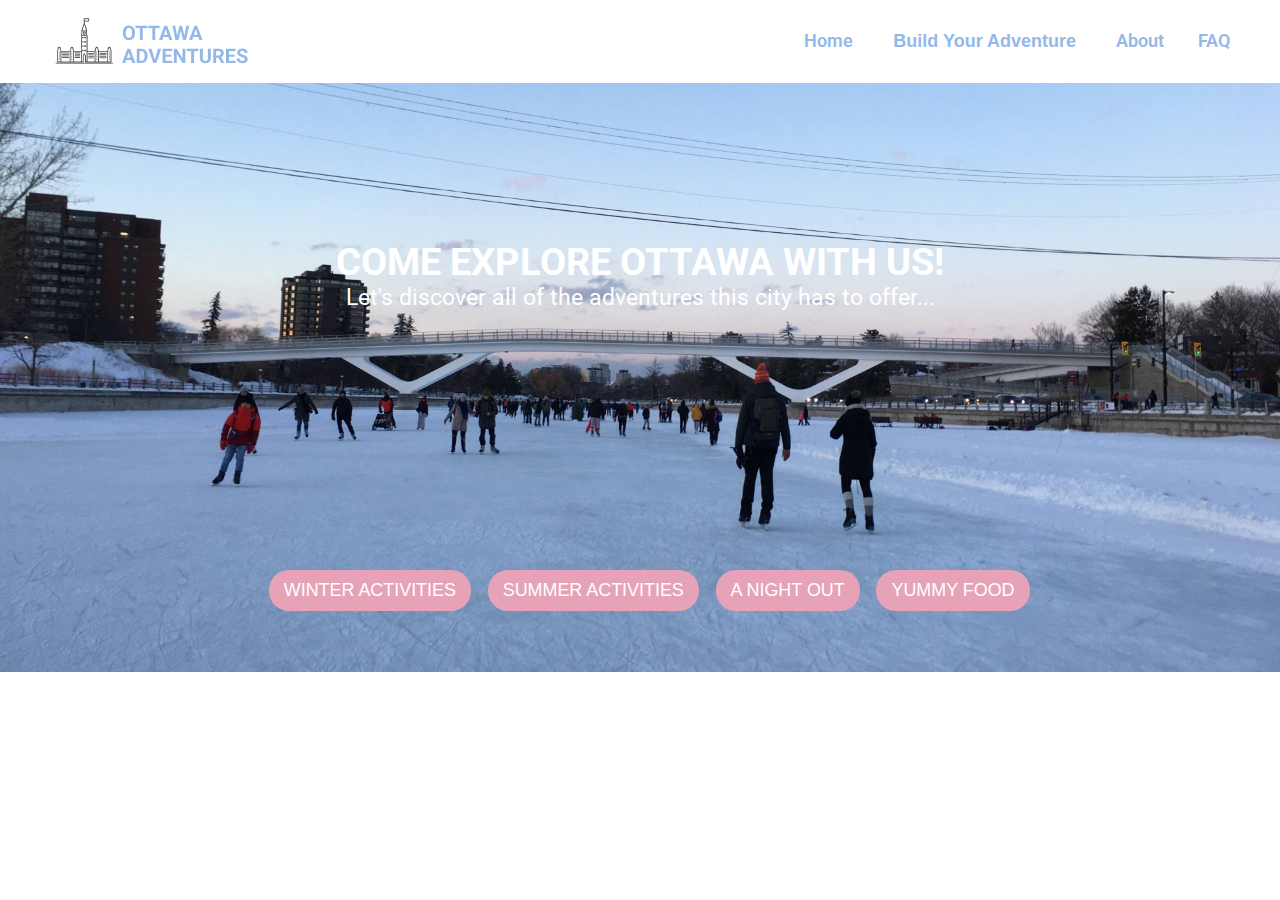
<file: index.html>
<!DOCTYPE html>
<html lang="en">
<head>
    <meta charset="UTF-8">
    <meta http-equiv="X-UA-Compatible" content="IE=edge">
    <meta name="viewport" content="width=device-width, initial-scale=1.0">
    <title>Ottawa Adventures</title>
    <link rel="stylesheet" href="css/style.css">
    <link rel="preconnect" href="https://fonts.googleapis.com">
    <link rel="preconnect" href="https://fonts.gstatic.com" crossorigin>
    <link href="https://fonts.googleapis.com/css2?family=Roboto&display=swap" rel="stylesheet">
</head>
<body>
    <!--Nav bar-->
    <div class="nav">
        <img class="nav-logo" src="images/logo.png" alt="black and white logo of Ottawa's parliament"/>
        <ul>
            <li><a href="index.html">Home</a></li>
            <li>
                <div class="nav-dropdown">
                    <button class="nav-dropbtn">Build Your Adventure</button>
                    <div class="nav-dropdown-content">
                        <a href="winter.html">Winter Activities</a>
                        <a href="summer.html">Summer Activities</a>
                        <a href="night.html">A Night Out</a>
                        <a href="food.html">Yummy Food</a>
                    </div>
                </div>
            </li>
            <li><a href="about.html">About</a></li>
            <li><a href="faq.html">FAQ</a></li>
        </ul>
    </div>
    <!--Home page header-->
    <div class="home-header">
        <img class="home-header-img" src="images/ottawa-home.png" alt="photo of people skating on the Rideau Canal in Ottawa"/>
        <div class="home-header-title">COME EXPLORE OTTAWA WITH US!</div>
        <div class="home-header-subtitle">Let's discover all of the adventures this city has to offer...</div>
        <div class="home-header-buttons">
            <button class="home-header-btn"><a href="winter.html">WINTER ACTIVITIES</a></button>
            <button class="home-header-btn"><a href="summer.html">SUMMER ACTIVITIES</a></button>
            <button class="home-header-btn"><a href="night.html">A NIGHT OUT</a></button>
            <button class="home-header-btn"><a href="food.html">YUMMY FOOD</a></button>
        </div>
    </div>
</body>
</html>
</file>
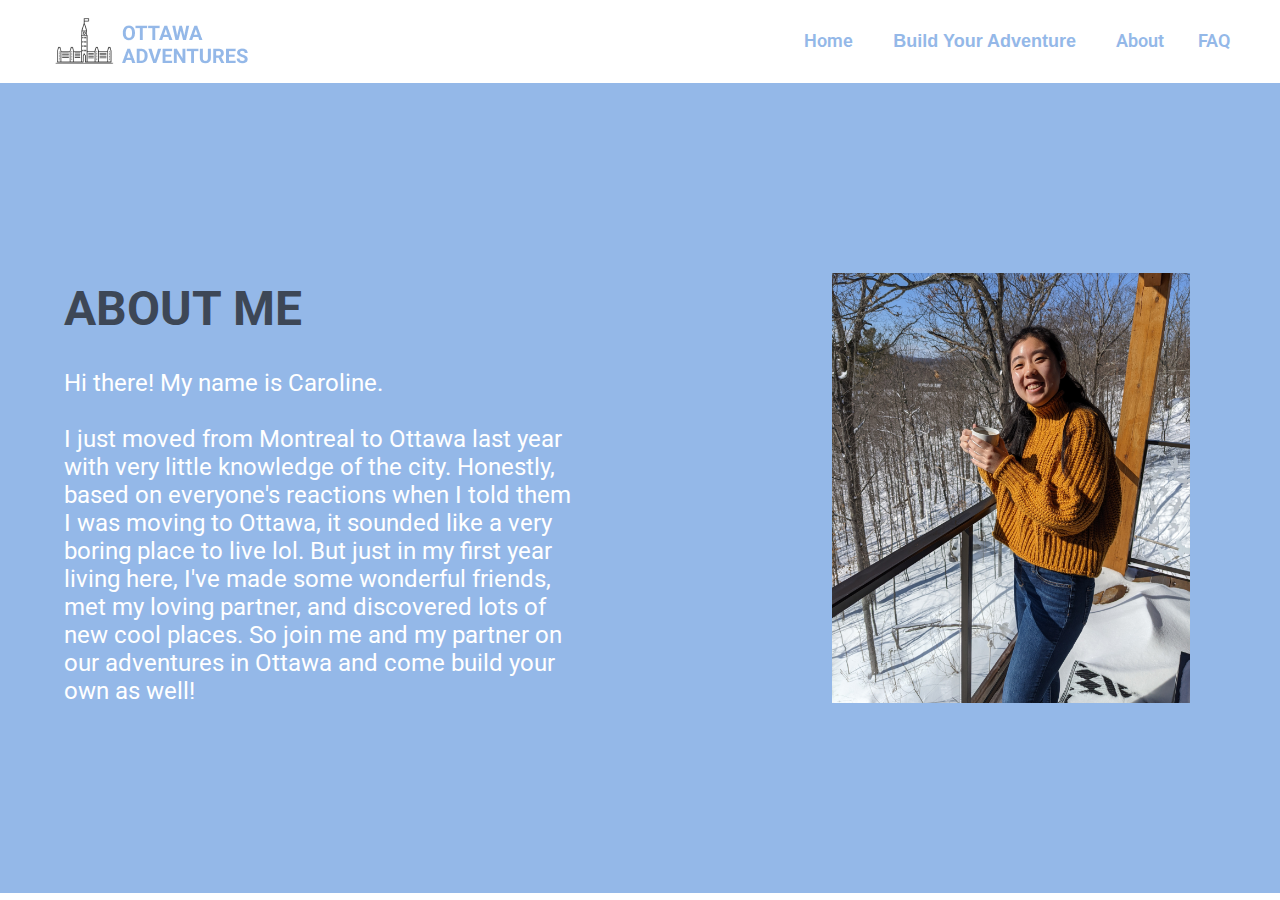
<file: about.html>
<!DOCTYPE html>
<html lang="en">
<head>
    <meta charset="UTF-8">
    <meta http-equiv="X-UA-Compatible" content="IE=edge">
    <meta name="viewport" content="width=device-width, initial-scale=1.0">
    <title>About</title>
    <link rel="stylesheet" href="css/style.css">
    <link rel="preconnect" href="https://fonts.googleapis.com">
    <link rel="preconnect" href="https://fonts.gstatic.com" crossorigin>
    <link href="https://fonts.googleapis.com/css2?family=Roboto&display=swap" rel="stylesheet">
</head>
<body>
    <!--Nav bar-->
    <div class="nav">
        <img class="nav-logo" src="images/logo.png" alt="black and white logo of Ottawa's parliament"/>
        <ul>
            <li><a href="index.html">Home</a></li>
            <li>
                <div class="nav-dropdown">
                    <button class="nav-dropbtn">Build Your Adventure</button>
                    <div class="nav-dropdown-content">
                        <a href="food.html">Winter Activities</a>
                        <a href="food.html">Summer Activities</a>
                        <a href="food.html">A Night Out</a>
                        <a href="food.html">Yummy Food</a>
                    </div>
                </div>
            </li>
            <li><a href="about.html">About</a></li>
            <li><a href="faq.html">FAQ</a></li>
        </ul>
    </div>
    <!--About page body with text and image-->
    <div class="about-body">
        <div class="about-body-text">
            <h1>ABOUT ME</h1>
            <p>Hi there! My name is Caroline.</br></br>

            I just moved from Montreal to Ottawa last year with very little knowledge of the city. Honestly, based on everyone&#39s reactions when I told them I was moving to Ottawa, it sounded like a very boring place to live lol. But just in my first year living here, I&#39ve made some wonderful friends, met my loving partner, and discovered lots of new cool places. So join me and my partner on our adventures in Ottawa and come build your own as well!</p>
        </div>
        <img class="about-img" src="images/about-image.png" alt="photo of girl in yellow sweater holding a cup of coffee and smiling with a snowy background"/>
    </div>
</body>
</html>
</file>
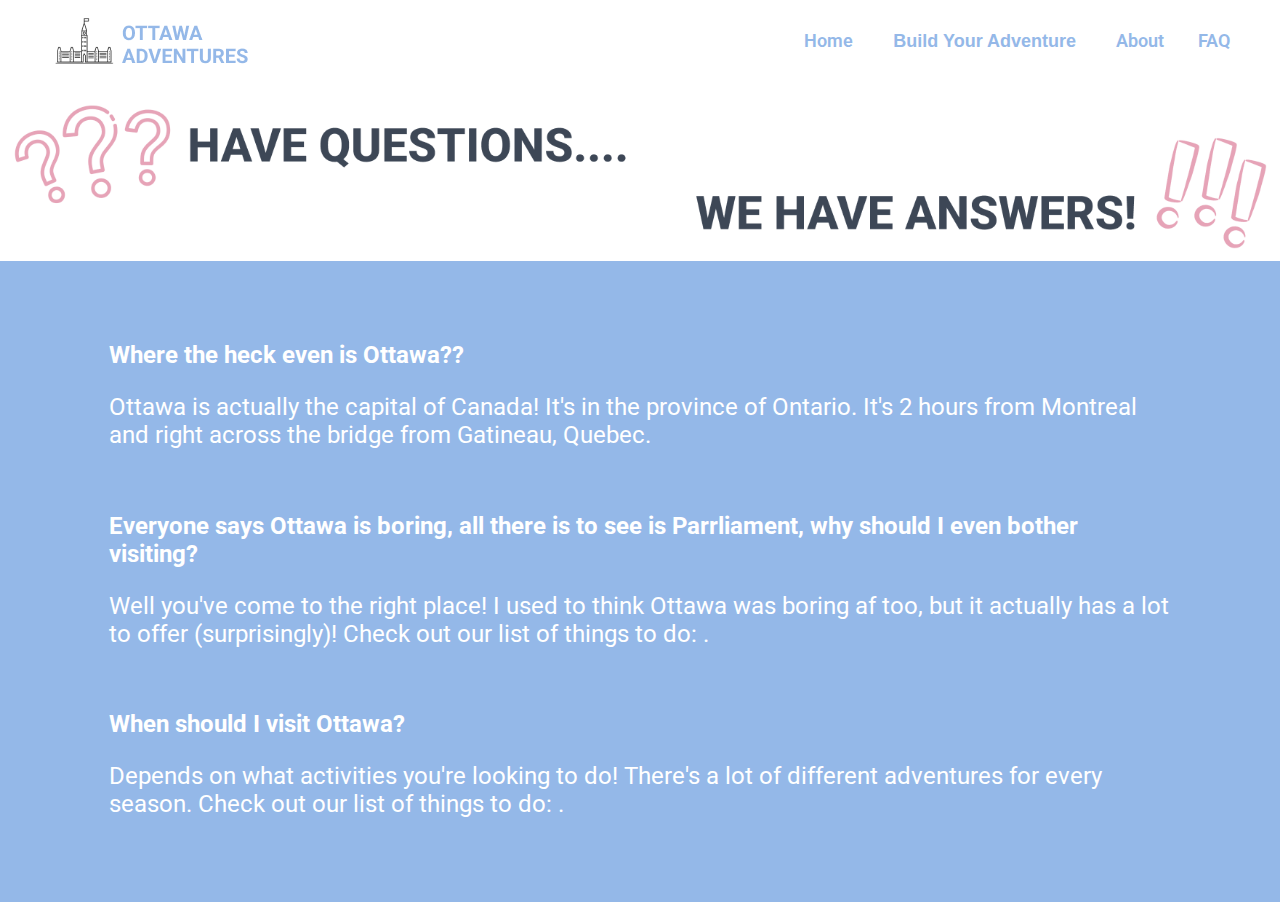
<file: faq.html>
<!DOCTYPE html>
<html lang="en">
<head>
    <meta charset="UTF-8">
    <meta http-equiv="X-UA-Compatible" content="IE=edge">
    <meta name="viewport" content="width=device-width, initial-scale=1.0">
    <title>FAQ</title>
    <link rel="stylesheet" href="css/style.css">
    <link rel="preconnect" href="https://fonts.googleapis.com">
    <link rel="preconnect" href="https://fonts.gstatic.com" crossorigin>
    <link href="https://fonts.googleapis.com/css2?family=Roboto&display=swap" rel="stylesheet">
</head>
<body>
    <!--Nav bar-->
    <div class="nav">
        <img class="nav-logo" src="images/logo.png" alt="black and white logo of Ottawa's parliament"/>
        <ul>
            <li><a href="index.html">Home</a></li>
            <li>
                <div class="nav-dropdown">
                    <button class="nav-dropbtn">Build Your Adventure</button>
                    <div class="nav-dropdown-content">
                        <a href="food.html">Winter Activities</a>
                        <a href="food.html">Summer Activities</a>
                        <a href="food.html">A Night Out</a>
                        <a href="food.html">Yummy Food</a>
                    </div>
                </div>
            </li>
            <li><a href="about.html">About</a></li>
            <li><a href="faq.html">FAQ</a></li>
        </ul>
    </div>
    <!--FAQ page header-->
    <div class="faq-header">
        <img class="faq-header-img" src="images/faq-header.png" alt="text reading have questions...we have answers!"/>
    </div>
    <!--FAQ page body-->
    <div class="faq-body">
        <h2>Where the heck even is Ottawa??</h2>
        <p>Ottawa is actually the capital of Canada! It&#39s in the province of Ontario. It&#39s 2 hours from Montreal and right across the bridge from Gatineau, Quebec.</p>
        </br>
        <h2>Everyone says Ottawa is boring, all there is to see is Parrliament, why should I even bother visiting?</h2>
        <p>Well you&#39ve come to the right place! I used to think Ottawa was boring af too, but it actually has a lot to offer (surprisingly)! Check out our list of things to do: .</p>
        </br>
        <h2>When should I visit Ottawa?</h2>
        <p>Depends on what activities you&#39re looking to do! There&#39s a lot of different adventures for every season. Check out our list of things to do: .</p>
    </div>
</body>
</html>
</file>
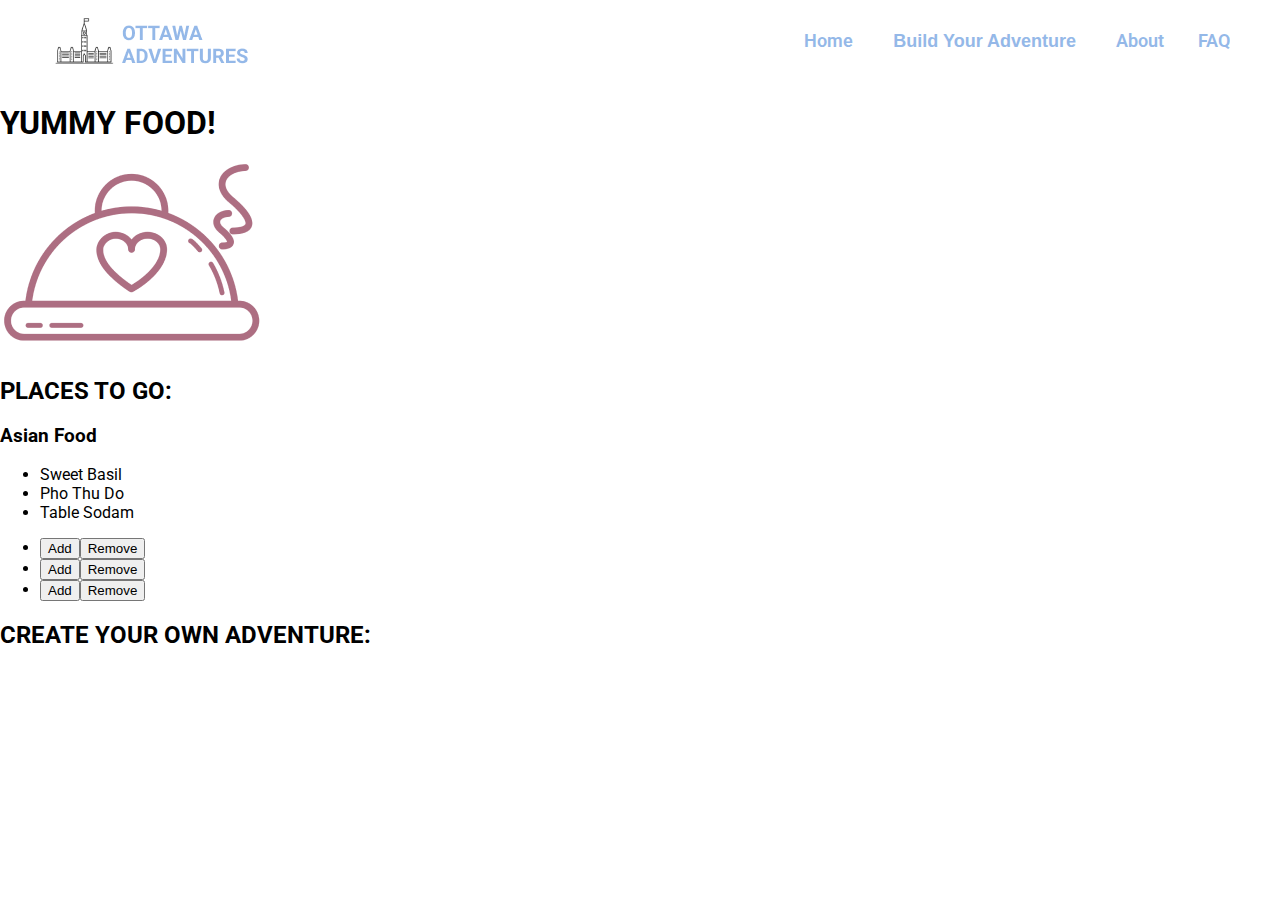
<file: food.html>
<!DOCTYPE html>
<html lang="en">
<head>
    <meta charset="UTF-8">
    <meta http-equiv="X-UA-Compatible" content="IE=edge">
    <meta name="viewport" content="width=device-width, initial-scale=1.0">
    <title>Yummy Food</title>
    <link rel="stylesheet" href="css/style.css">
    <link rel="preconnect" href="https://fonts.googleapis.com">
    <link rel="preconnect" href="https://fonts.gstatic.com" crossorigin>
    <link href="https://fonts.googleapis.com/css2?family=Roboto&display=swap" rel="stylesheet">
    <script src="script/script.js" defer></script>
</head>
<body>
    <!--Nav bar-->
    <div class="nav">
        <img class="nav-logo" src="images/logo.png" alt="black and white logo of Ottawa's parliament"/>
        <ul>
            <li><a href="index.html">Home</a></li>
            <li>
                <div class="nav-dropdown">
                    <button class="nav-dropbtn">Build Your Adventure</button>
                    <div class="nav-dropdown-content">
                        <a href="food.html">Winter Activities</a>
                        <a href="food.html">Summer Activities</a>
                        <a href="food.html">A Night Out</a>
                        <a href="food.html">Yummy Food</a>
                    </div>
                </div>
            </li>
            <li><a href="about.html">About</a></li>
            <li><a href="faq.html">FAQ</a></li>
        </ul>
    </div>
    <!--Food page header-->
    <div class="food-header">
        <h1>YUMMY FOOD!</h1>
        <img class="food-header-logo" src="images/food-logo.png" alt="steaming food dish with a cartoon heart"/>
    </div>
    <!--Food page body-->
    <div class="food-body">
        <!--Food page list with add and remove buttons-->
        <div class="food-body-div-1">
            <h2>PLACES TO GO:</h2>
            <div class="food-body-div-1-list">
                <h3>Asian Food</h3>
                <div class="food-body-div-1-items">
                    <ul>
                        <li class="asian-1">Sweet Basil</li>
                        <li class="asian-2">Pho Thu Do</li>
                        <li class="asian-3">Table Sodam</li>
                    </ul>
                    <div class="food-body-div-1-buttons">
                        <ul>
                            <li><button id="add" class="asian-1">Add</button><button id="remove" class="asian-1">Remove</button></li>
                            <li><button id="add" class="asian-2">Add</button><button id="remove" class="asian-2">Remove</button></li>
                            <li><button id="add" class="asian-3">Add</button><button id="remove" class="asian-3">Remove</button></li>
                        </ul>
                    </div>
                </div>
            </div>
        </div>
        <!--Food page dynamic list with added items-->
        <div class="food-body-div-2">
            <h2>CREATE YOUR OWN ADVENTURE:</h2>
            <div class="food-body-div-2-list">
                <ul>
                </ul>
            </div>
        </div>
    </div>
</body>
</html>
</file>
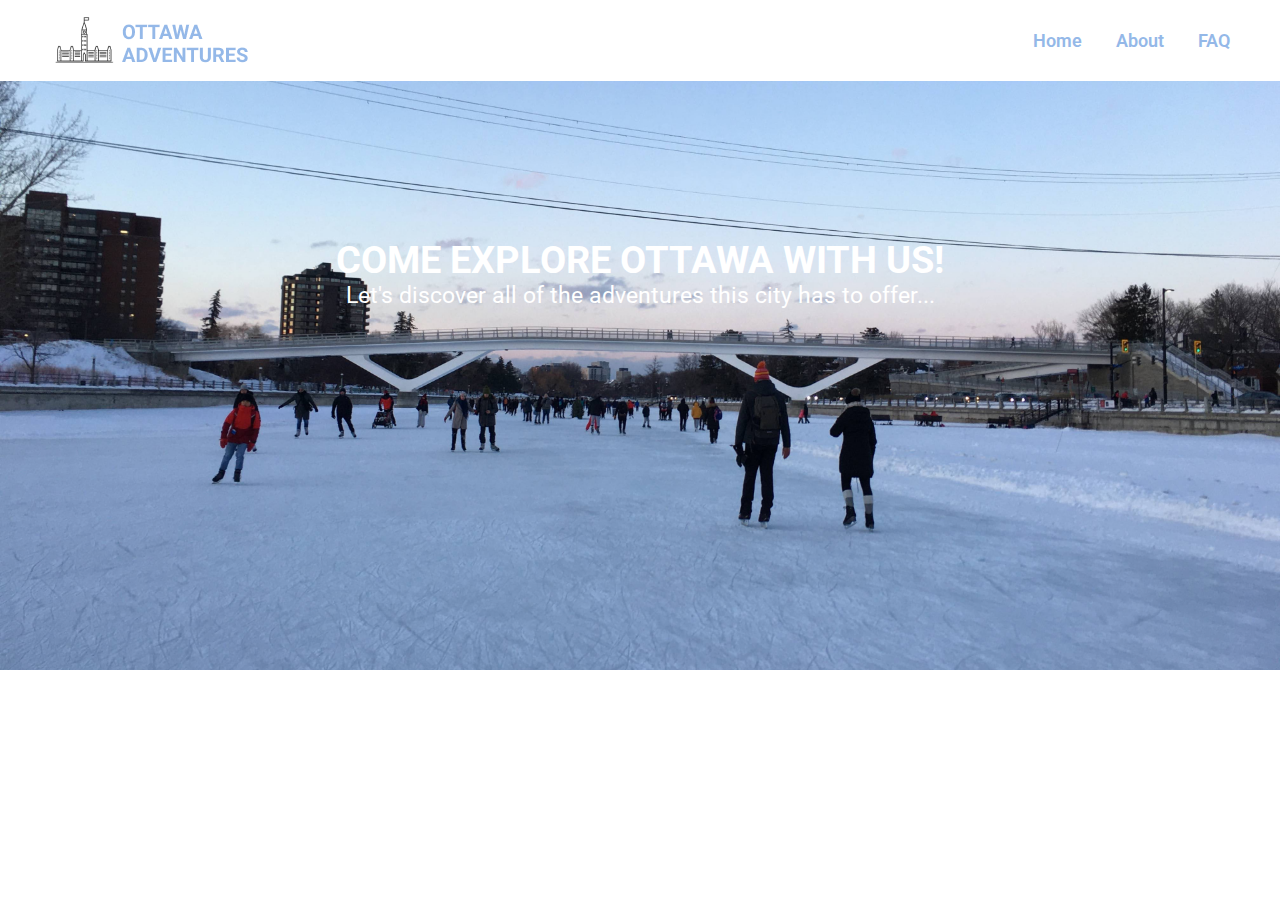
<file: home.html>
<!DOCTYPE html>
<html lang="en">
<head>
    <meta charset="UTF-8">
    <meta http-equiv="X-UA-Compatible" content="IE=edge">
    <meta name="viewport" content="width=device-width, initial-scale=1.0">
    <title>Ottawa Adventures</title>
    <link rel="stylesheet" href="css/home.css">
    <link rel="preconnect" href="https://fonts.googleapis.com">
    <link rel="preconnect" href="https://fonts.gstatic.com" crossorigin>
    <link href="https://fonts.googleapis.com/css2?family=Roboto&display=swap" rel="stylesheet">
</head>
<body>
    <div class="nav">
        <img class="nav-logo" src="images/logo.png" alt="black and white logo of Ottawa's parliament"/>
        <ul>
            <li><a href="">Home</a></li>
            <li><a href="">About</a></li>
            <li><a href="">FAQ</a></li>
        </ul>
    </div>
    <div class="home-header">
        <img class="home-header-img" src="images/ottawa-home.png" alt="photo of people skating on the Rideau Canal in Ottawa"/>
        <div class="home-header-title">COME EXPLORE OTTAWA WITH US!</div>
        <div class="home-header-subtitle">Let's discover all of the adventures this city has to offer...</div>
    </div>
</body>
</html>
</file>
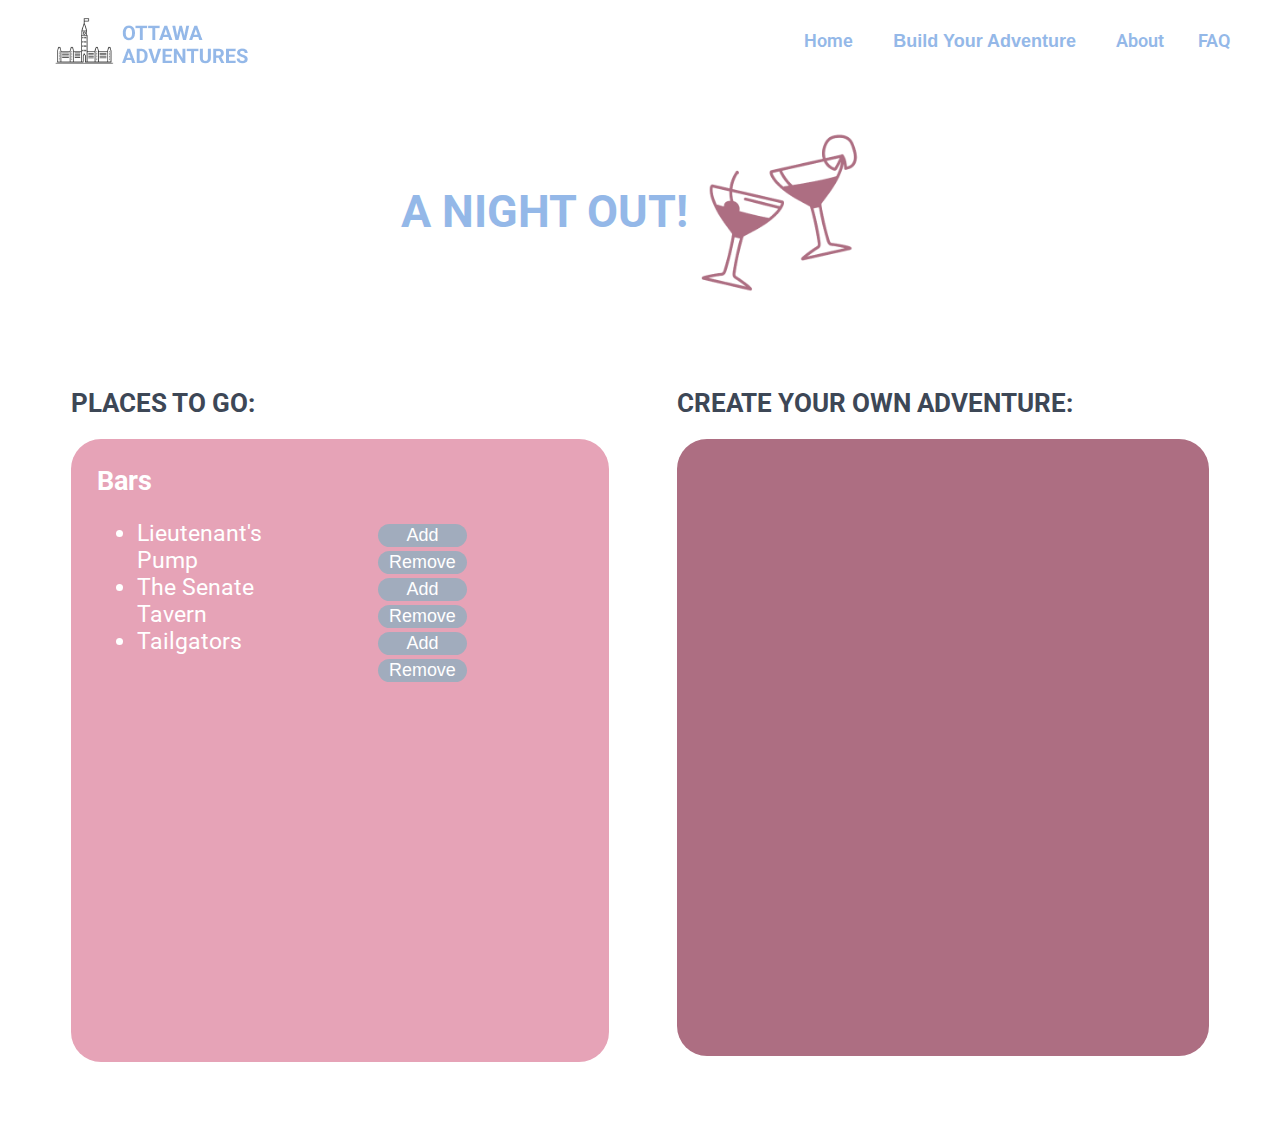
<file: night.html>
<!DOCTYPE html>
<html lang="en">
<head>
    <meta charset="UTF-8">
    <meta http-equiv="X-UA-Compatible" content="IE=edge">
    <meta name="viewport" content="width=device-width, initial-scale=1.0">
    <title>A Night Out</title>
    <link rel="stylesheet" href="css/style.css">
    <link rel="preconnect" href="https://fonts.googleapis.com">
    <link rel="preconnect" href="https://fonts.gstatic.com" crossorigin>
    <link href="https://fonts.googleapis.com/css2?family=Roboto&display=swap" rel="stylesheet">
    <script src="script/script.js" defer></script>
</head>
<body>
    <!--Nav bar-->
    <div class="nav">
        <img class="nav-logo" src="images/logo.png" alt="black and white logo of Ottawa's parliament"/>
        <ul>
            <li><a href="index.html">Home</a></li>
            <li>
                <div class="nav-dropdown">
                    <button class="nav-dropbtn">Build Your Adventure</button>
                    <div class="nav-dropdown-content">
                        <a href="winter.html">Winter Activities</a>
                        <a href="summer.html">Summer Activities</a>
                        <a href="night.html">A Night Out</a>
                        <a href="food.html">Yummy Food</a>
                    </div>
                </div>
            </li>
            <li><a href="about.html">About</a></li>
            <li><a href="faq.html">FAQ</a></li>
        </ul>
    </div>
    <!--A Night Out page header-->
    <div class="activities-header">
        <h1>A NIGHT OUT!</h1>
        <img class="activities-header-logo" src="images/night-logo.png" alt="2 cocktail drinks cheersing"/>
    </div>
    <!--A Night Out page body-->
    <div class="activities-body">
        <!--A Night OUt page list with add and remove buttons-->
        <div class="activities-body-div-1">
            <h2>PLACES TO GO:</h2>
            <div class="activities-body-div-1-list">
                <h3>Bars</h3>
                <div class="activities-body-div-1-items">
                    <ul>
                        <li class="bar-1">Lieutenant's Pump</li>
                        <li class="bar-2">The Senate Tavern</li>
                        <li class="bar-3">Tailgators</li>
                    </ul>
                    <div class="activities-body-div-1-buttons">
                        <ul>
                            <li><button id="add" class="bar-1">Add</button><button id="remove" class="bar-1">Remove</button></li>
                            <li><button id="add" class="bar-2">Add</button><button id="remove" class="bar-2">Remove</button></li>
                            <li><button id="add" class="bar-3">Add</button><button id="remove" class="bar-3">Remove</button></li>
                        </ul>
                    </div>
                </div>
            </div>
        </div>
        <!--A Night Out page dynamic list with added items-->
        <div class="activities-body-div-2">
            <h2>CREATE YOUR OWN ADVENTURE:</h2>
            <div class="activities-body-div-2-list">
                <ul>
                </ul>
            </div>
        </div>
    </div>
</body>
</html>
</file>
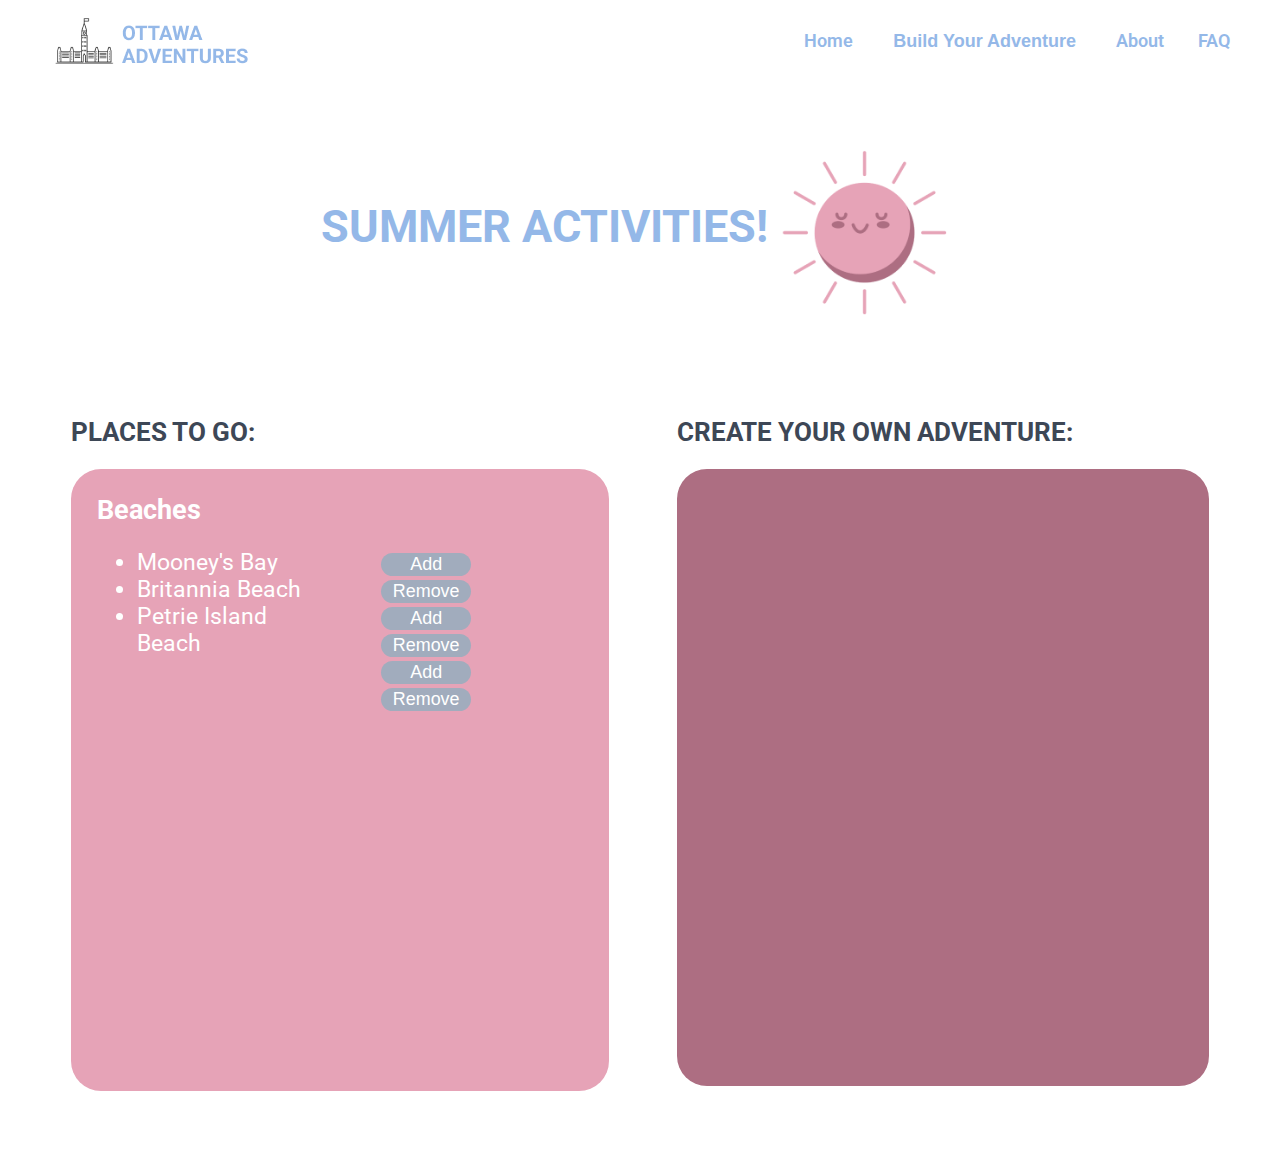
<file: summer.html>
<!DOCTYPE html>
<html lang="en">
<head>
    <meta charset="UTF-8">
    <meta http-equiv="X-UA-Compatible" content="IE=edge">
    <meta name="viewport" content="width=device-width, initial-scale=1.0">
    <title>Summer Activities</title>
    <link rel="stylesheet" href="css/style.css">
    <link rel="preconnect" href="https://fonts.googleapis.com">
    <link rel="preconnect" href="https://fonts.gstatic.com" crossorigin>
    <link href="https://fonts.googleapis.com/css2?family=Roboto&display=swap" rel="stylesheet">
    <script src="script/script.js" defer></script>
</head>
<body>
    <!--Nav bar-->
    <div class="nav">
        <img class="nav-logo" src="images/logo.png" alt="black and white logo of Ottawa's parliament"/>
        <ul>
            <li><a href="index.html">Home</a></li>
            <li>
                <div class="nav-dropdown">
                    <button class="nav-dropbtn">Build Your Adventure</button>
                    <div class="nav-dropdown-content">
                        <a href="winter.html">Winter Activities</a>
                        <a href="summer.html">Summer Activities</a>
                        <a href="night.html">A Night Out</a>
                        <a href="food.html">Yummy Food</a>
                    </div>
                </div>
            </li>
            <li><a href="about.html">About</a></li>
            <li><a href="faq.html">FAQ</a></li>
        </ul>
    </div>
    <!--Summer Activities page header-->
    <div class="activities-header">
        <h1>SUMMER ACTIVITIES!</h1>
        <img class="activities-header-logo" src="images/summer-logo.png" alt="pink cartoon smiley face sun"/>
    </div>
    <!--Summer Activities page body-->
    <div class="activities-body">
        <!--Summer Activities page list with add and remove buttons-->
        <div class="activities-body-div-1">
            <h2>PLACES TO GO:</h2>
            <div class="activities-body-div-1-list">
                <h3>Beaches</h3>
                <div class="activities-body-div-1-items">
                    <ul>
                        <li class="beach-1">Mooney's Bay</li>
                        <li class="beach-2">Britannia Beach</li>
                        <li class="beach-3">Petrie Island Beach</li>
                    </ul>
                    <div class="activities-body-div-1-buttons">
                        <ul>
                            <li><button id="add" class="beach-1">Add</button><button id="remove" class="beach-1">Remove</button></li>
                            <li><button id="add" class="beach-2">Add</button><button id="remove" class="beach-2">Remove</button></li>
                            <li><button id="add" class="beach-3">Add</button><button id="remove" class="beach-3">Remove</button></li>
                        </ul>
                    </div>
                </div>
            </div>
        </div>
        <!--Summer Activities page dynamic list with added items-->
        <div class="activities-body-div-2">
            <h2>CREATE YOUR OWN ADVENTURE:</h2>
            <div class="activities-body-div-2-list">
                <ul>
                </ul>
            </div>
        </div>
    </div>
</body>
</html>
</file>
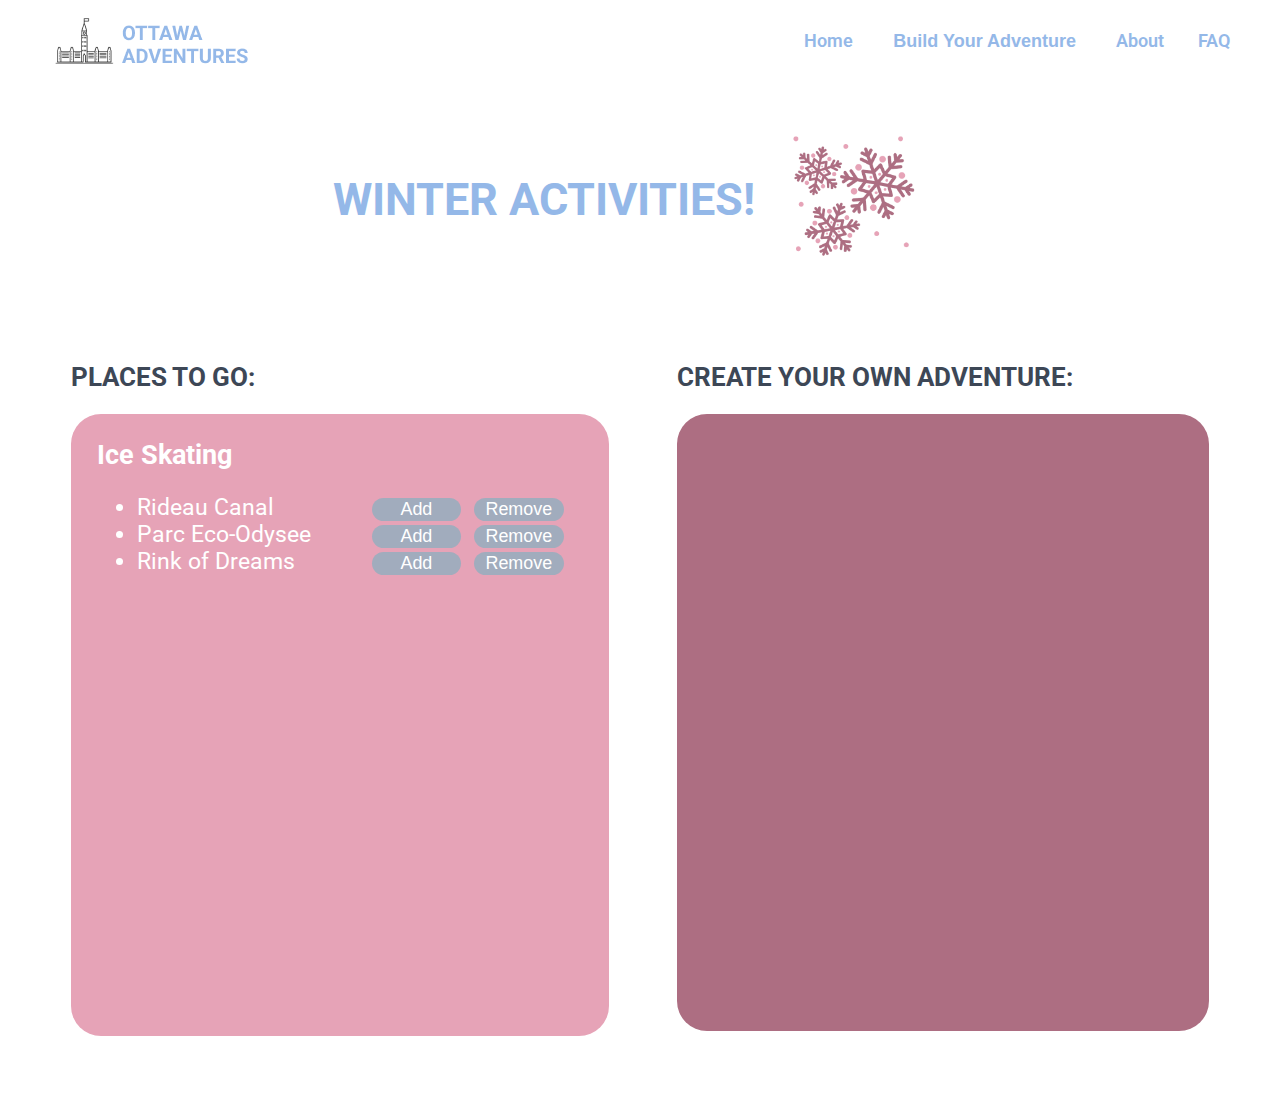
<file: winter.html>
<!DOCTYPE html>
<html lang="en">
<head>
    <meta charset="UTF-8">
    <meta http-equiv="X-UA-Compatible" content="IE=edge">
    <meta name="viewport" content="width=device-width, initial-scale=1.0">
    <title>Winter Activities</title>
    <link rel="stylesheet" href="css/style.css">
    <link rel="preconnect" href="https://fonts.googleapis.com">
    <link rel="preconnect" href="https://fonts.gstatic.com" crossorigin>
    <link href="https://fonts.googleapis.com/css2?family=Roboto&display=swap" rel="stylesheet">
    <script src="script/script.js" defer></script>
</head>
<body>
    <!--Nav bar-->
    <div class="nav">
        <img class="nav-logo" src="images/logo.png" alt="black and white logo of Ottawa's parliament"/>
        <ul>
            <li><a href="index.html">Home</a></li>
            <li>
                <div class="nav-dropdown">
                    <button class="nav-dropbtn">Build Your Adventure</button>
                    <div class="nav-dropdown-content">
                        <a href="winter.html">Winter Activities</a>
                        <a href="summer.html">Summer Activities</a>
                        <a href="night.html">A Night Out</a>
                        <a href="food.html">Yummy Food</a>
                    </div>
                </div>
            </li>
            <li><a href="about.html">About</a></li>
            <li><a href="faq.html">FAQ</a></li>
        </ul>
    </div>
    <!--Winter Activities page header-->
    <div class="activities-header">
        <h1>WINTER ACTIVITIES!</h1>
        <img class="activities-header-logo" src="images/winter-logo.png" alt="3 pink snowflakes"/>
    </div>
    <!--Winter Activities page body-->
    <div class="activities-body">
        <!--Winter Activities page list with add and remove buttons-->
        <div class="activities-body-div-1">
            <h2>PLACES TO GO:</h2>
            <div class="activities-body-div-1-list">
                <h3>Ice Skating</h3>
                <div class="activities-body-div-1-items">
                    <ul>
                        <li class="skating-1">Rideau Canal</li>
                        <li class="skating-2">Parc Eco-Odysee</li>
                        <li class="skating-3">Rink of Dreams</li>
                    </ul>
                    <div class="activities-body-div-1-buttons">
                        <ul>
                            <li><button id="add" class="skating-1">Add</button><button id="remove" class="skating-1">Remove</button></li>
                            <li><button id="add" class="skating-2">Add</button><button id="remove" class="skating-2">Remove</button></li>
                            <li><button id="add" class="skating-3">Add</button><button id="remove" class="skating-3">Remove</button></li>
                        </ul>
                    </div>
                </div>
            </div>
        </div>
        <!--Winter Activities page dynamic list with added items-->
        <div class="activities-body-div-2">
            <h2>CREATE YOUR OWN ADVENTURE:</h2>
            <div class="activities-body-div-2-list">
                <ul>
                </ul>
            </div>
        </div>
    </div>
</body>
</html>
</file>
<file: css/style.css>
body {
    margin: 0;
    padding: 0;
    font-family: "Roboto", sans-serif;
}

/*nav*/
/*the nav bar style is the same on all pages*/
.nav {
    display: flex;
    justify-content: space-between;
    align-items: center;
}

.nav-logo {
    padding: 14px 31px;
    width: 218px;
    height: 52px;
}

.nav ul {
    margin: 30px 50px;
    display: flex;
    justify-content: center;
}

.nav a {
    text-decoration: none;
    color: #94B8E8;
    font-style: normal;
    font-weight: 600;
    font-size: 18px;
}

.nav ul li {
    display: inline-block;
    padding-left: 34px;
}

/*nav dropdown menu*/
.nav-dropbtn {
    background-color: white;
    color: #94B8E8;
    font-style: normal;
    font-weight: 600;
    font-size: 18px;
    border: none;
}

.nav-dropdown {
    position: relative;
    display: inline-block;
}

.nav-dropdown-content {
    display: none;
    position: absolute;
    background-color: #E6A3B7;
    min-width: 190px;
    border-radius: 10px;
    box-shadow: 0px 8px 16px 0px rgba(0,0,0,0.1);
    z-index: 1;
}

.nav-dropdown-content a {
    padding: 8px 10px;
    color: white;
    text-decoration: none;
    display: block;
}

.nav-dropdown-content a:hover {
    background-color: #AD6E82;
    border-radius: 10px;
}

.nav-dropdown:hover .nav-dropdown-content {
    display: block;
}

.nav-dropdown:hover .nav-dropbtn {
    color: #3D4756;
}

.nav a:hover {
    color: #3D4756;
}

/*home page*/
.home-header {
    position: relative;
    text-align: center;
    color: white;
}

.home-header-img {
    border: none;
    width: 100%;
    height: auto;
}

.home-header-title {
    position: absolute;
    font-size: 3vw;
    font-weight: bold;
    left: 50%;
    top: 30%;
    transform: translate(-50%, -50%);
}

.home-header-subtitle {
    position: absolute;
    font-size: 1.8vw;
    font-weight: normal;
    left: 50%;
    top: 36%;
    transform: translate(-50%, -50%);
}

.home-header-buttons {
    position: absolute;
    margin-left: 20vw;
    top: 82%;
}

.home-header-buttons button {
    font-size: 1.4vw;
    border-radius: 20px;
    background-color: #E6A3B7;
    margin-left: 1vw;
    border: none;
    padding: 10px 15px;
}

.home-header-buttons button:hover {
    background-color: #AD6E82;
}

.home-header-buttons a {
    text-decoration: none;
    color: white;
}

/*about page*/
.about-body {
    background-color: #94B8E8;
    display:flex;
    align-items: center;
    height: 90vh;
}

.about-body-text {
    color: white;
    margin: 122px 5% 122px 5%;
}

.about-img {
    width: 28%;
    height: auto;
    margin: 90px 5%;
}

.about-body-text h1 {
    font-size: 48px;
    font-weight: bold;
    color: #3D4756;
}

.about-body-text p {
    font-size: 24px;
    font-weight: normal;
    margin-right: 10vw;
    max-width: 40vw;
}

/*faq page*/
.faq-header-img {
    width: 100%;
    height: auto;
    border: none;
}

.faq-body {
    background-color: #94B8E8;
    color: white;
    padding: 60px 109px;
}

.faq-body p {
    font-size: 24px;
}

.faq-body h2 {
    font-size: 24px;
}

/*activities pages*/
/*these css styles are the same for each activity page: Winter Activities, Summer Activities, A Night Out, and Yummy Food*/
.activities-header {
    display: flex;
    justify-content: center;
    align-items: center;
    margin-top: 48px;
}

.activities-header h1 {
    font-size: 3.5vw;
    color: #94B8E8;
}

.activities-header-logo {
    width: 15%;
}

.activities-body {
    display: flex;
    justify-content: space-between;
    margin: 74px 71px;
    gap: 10px;
}

.activities-body h2 {
    color: #3D4756;
    font-size: 2vw;
}

.activities-body h3 {
    margin: 0;
}

.activities-body-div-1-list {
    border-radius: 30px;
    background-color: #E6A3B7;
    color: white;
    width: 40vw;
    height: 597px;
    padding: 2vw 0 0 2vw;
    font-size: 1.8vw;
}

.activities-body-div-1-items {
    display: flex;
    justify-content: space-between;
}

.activities-body-div-1-buttons {
    padding-right: 45px;
}

.activities-body-div-1-buttons ul {
    list-style: none;
}

.activities-body-div-1-buttons button {
    font-size: 1.4vw;
    width: 7vw;
    border-radius: 20px;
    background-color: #A1ACBD;
    color: white;
    margin-left: 1vw;
    border: none;
}

.activities-body-div-1-buttons button:hover {
    background-color: #3D4756;
}

.activities-body-div-2-list {
    border-radius: 30px;
    background-color: #AD6E82;
    color: white;
    width: 40vw;
    height: 597px;
    padding: 20px 0 0 20px;
    font-size: 1.8vw;
}
</file>
<file: css/home.css>
body {
    margin: 0;
    padding: 0;
    font-family: "Roboto", sans-serif;
}

.nav {
    display: flex;
    justify-content: space-between;
    align-items: center;
}

.nav-logo {
    padding: 14px 31px;
    width: 218px;
    height: 52px;
}

.nav ul {
    margin: 30px 50px;
    display: flex;
    justify-content: center;
}

.nav a {
    text-decoration: none;
    color: #94B8E8;
    font-style: normal;
    font-weight: 600;
    font-size: 18px;
}

.nav ul li {
    display: inline-block;
    padding-left: 34px;
}

.home-header {
    position: relative;
    text-align: center;
    color: white;
}

.home-header-img {
    border: none;
    width: 100%;
    height: auto;
}

.home-header-title {
    position: absolute;
    font-size: 3vw;
    font-weight: bold;
    left: 50%;
    top: 30%;
    transform: translate(-50%, -50%);
}

.home-header-subtitle {
    position: absolute;
    font-size: 1.8vw;
    font-weight: normal;
    left: 50%;
    top: 36%;
    transform: translate(-50%, -50%);
}
</file>
